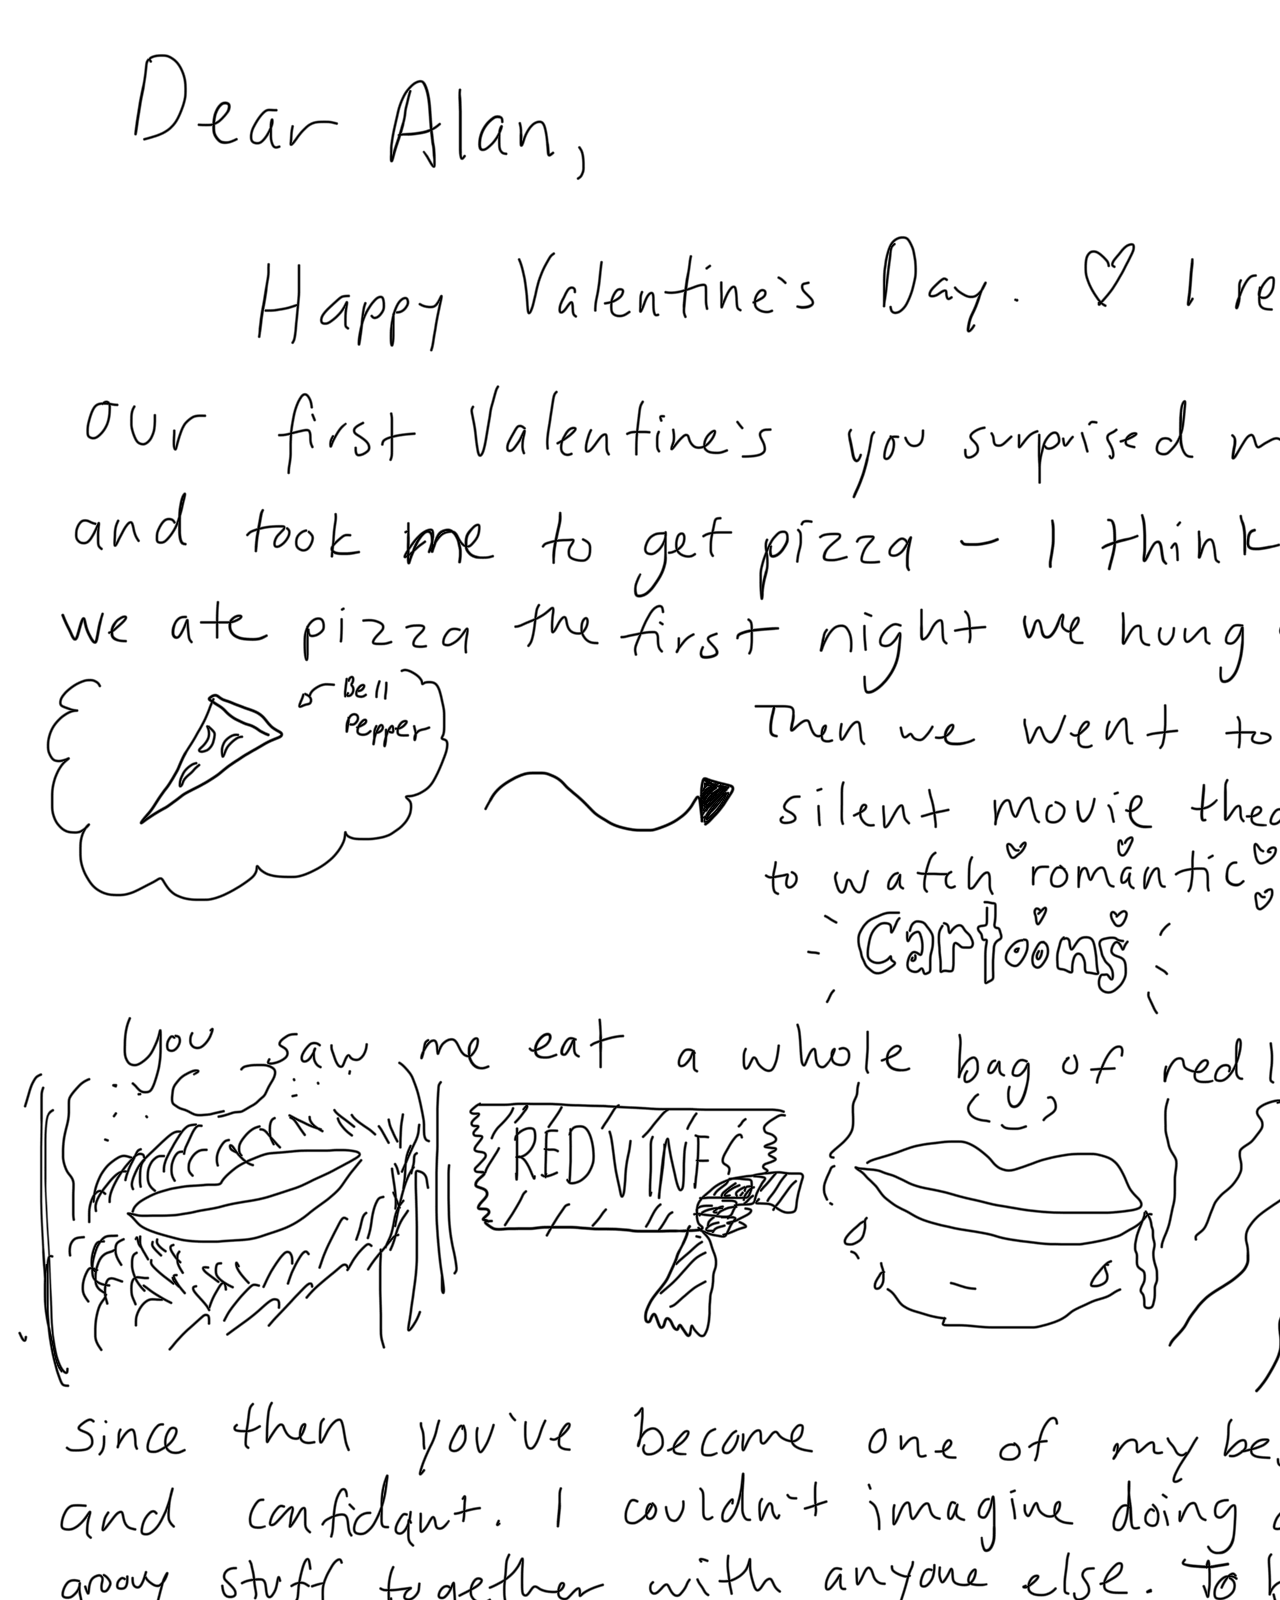
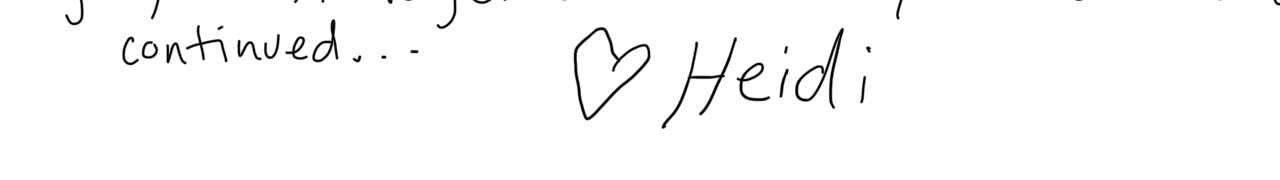
<file: letter.html>
<!DOCTYPE html>
<html lang="en">
<head>
    <meta charset="UTF-8">
    <meta name="viewport" content="width=device-width, initial-scale=1.0">
    <meta http-equiv="X-UA-Compatible" content="ie=edge">
    <title>Document</title>
</head>
<body>
        <img src="images/Dear Alan,.png">
</body>
</html>
</file>
